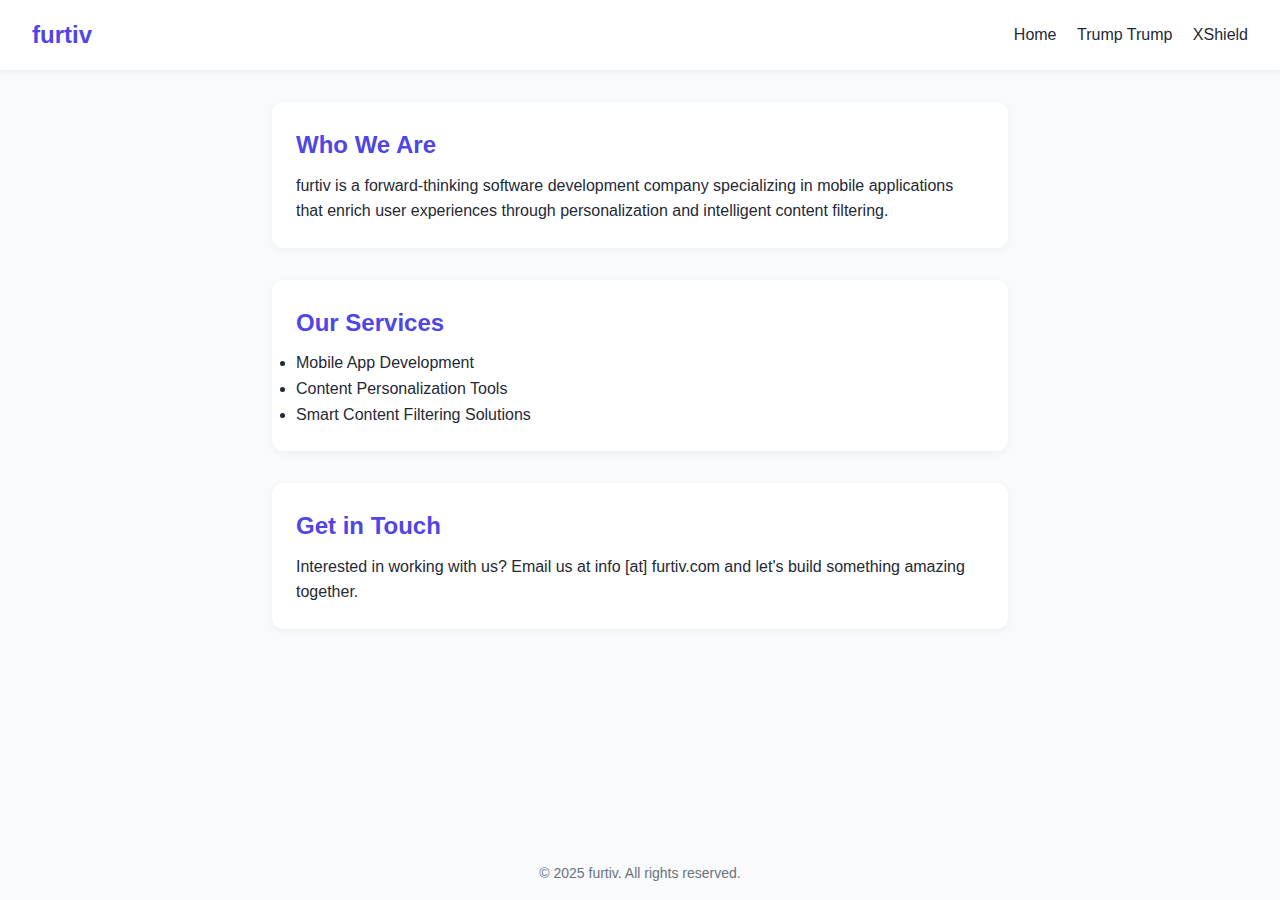
<file: index.html>
<!-- index.html -->
<!DOCTYPE html>
<html lang="en">
<head>
  <meta charset="UTF-8" />
  <meta name="viewport" content="width=device-width, initial-scale=1.0" />
  <title>furtiv - Mobile App Development</title>
  <link rel="stylesheet" href="styles.css" />
</head>
<body>
  <header>
    <h1>furtiv</h1>
    <nav>
      <a href="index.html">Home</a>
      <a href="trumptrump.html">Trump Trump</a>
      <a href="xshield.html">XShield</a>
    </nav>
  </header>
  <main>
    <section>
      <h2>Who We Are</h2>
      <p>furtiv is a forward-thinking software development company specializing in mobile applications that enrich user experiences through personalization and intelligent content filtering.</p>
    </section>
    <section>
      <h2>Our Services</h2>
      <ul>
        <li>Mobile App Development</li>
        <li>Content Personalization Tools</li>
        <li>Smart Content Filtering Solutions</li>
      </ul>
    </section>
    <section>
      <h2>Get in Touch</h2>
      <p>Interested in working with us? Email us at <span id="email"></span> and let's build something amazing together.</p>
    </section>
  </main>
  <footer>
    &copy; 2025 furtiv. All rights reserved.
  </footer>
  <script>
    // Email obfuscation to avoid spam bots
    const user = 'info';
    const domain = 'furtiv.com';
    const emailElement = document.getElementById('email');
    emailElement.textContent = `${user} [at] ${domain}`;
    emailElement.title = `${user}@${domain}`;
  </script>
</body>
</html>
</file>
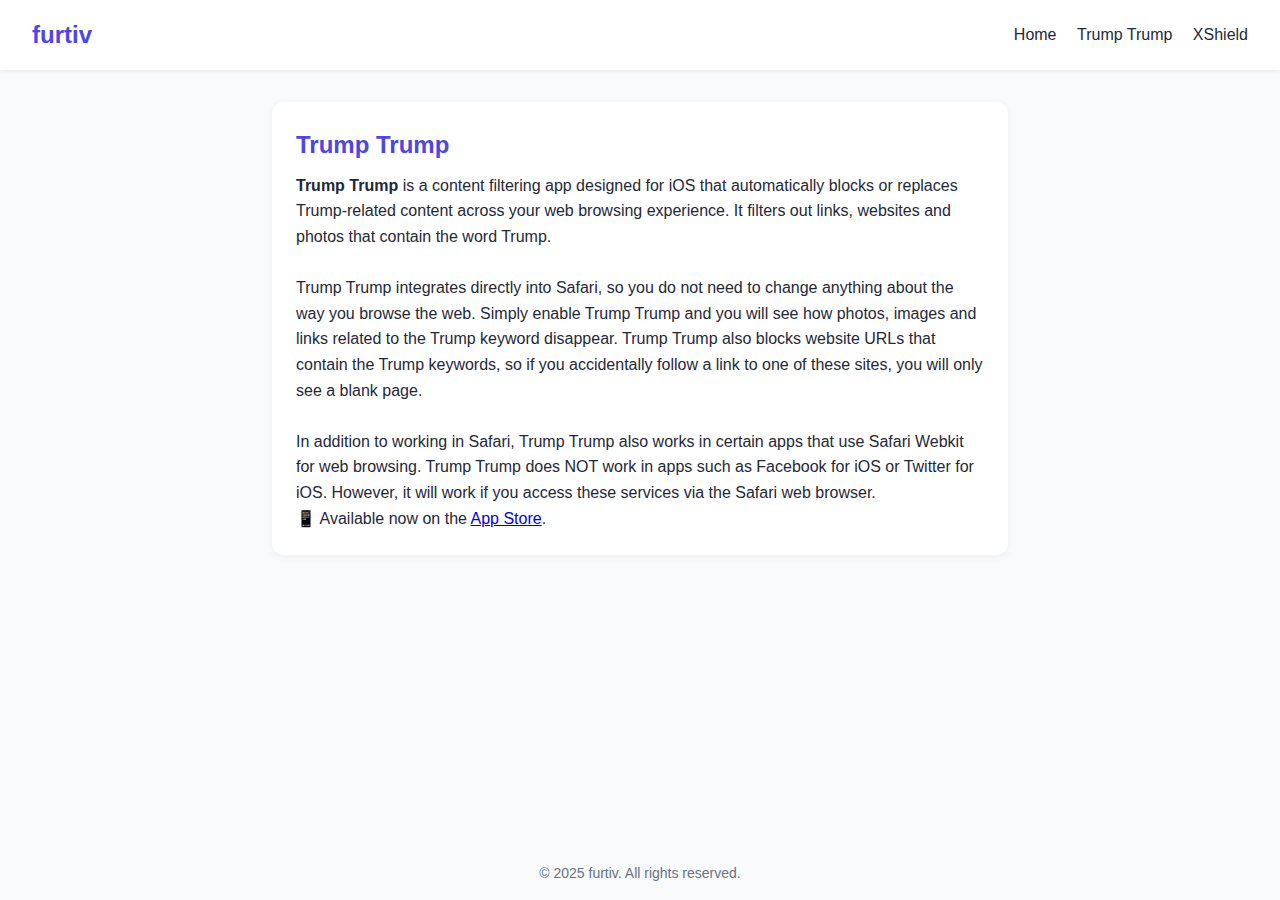
<file: trumptrump.html>
<!-- trumptrump.html -->
<!DOCTYPE html>
<html lang="en">
<head>
  <meta charset="UTF-8" />
  <meta name="viewport" content="width=device-width, initial-scale=1.0" />
  <title>Trump Trump - furtiv</title>
  <link rel="stylesheet" href="styles.css" />
</head>
<body>
  <header>
    <h1>furtiv</h1>
    <nav>
      <a href="index.html">Home</a>
      <a href="trumptrump.html">Trump Trump</a>
      <a href="xshield.html">XShield</a>
    </nav>
  </header>
  <main>
    <section>
      <h2>Trump Trump</h2>
      <p><strong>Trump Trump</strong> is a content filtering app designed for iOS that automatically blocks or replaces Trump-related content across your web browsing experience.   It filters out links, websites and photos that contain the word Trump.</p>
      <br>
      <p>Trump Trump integrates directly into Safari, so you do not need to change anything about the way you browse the web. Simply enable Trump Trump and you will see how photos, images and links related to the Trump keyword disappear. Trump Trump also blocks website URLs that contain the Trump keywords, so if you accidentally follow a link to one of these sites, you will only see a blank page.</p>
      <br>
      <p>In addition to working in Safari, Trump Trump also works in certain apps that use Safari Webkit for web browsing. Trump Trump does NOT work in apps such as Facebook for iOS or Twitter for iOS. However, it will work if you access these services via the Safari web browser.</p>
      <p>
        📱 Available now on the
        <a href="https://apps.apple.com/gb/app/trump-trump-block-trump-content/id1056259294" target="_blank" rel="noopener noreferrer">App Store</a>.
      </p>
    </section>
  </main>
  <footer>
    &copy; 2025 furtiv. All rights reserved.
  </footer>
</body>
</html>
</file>
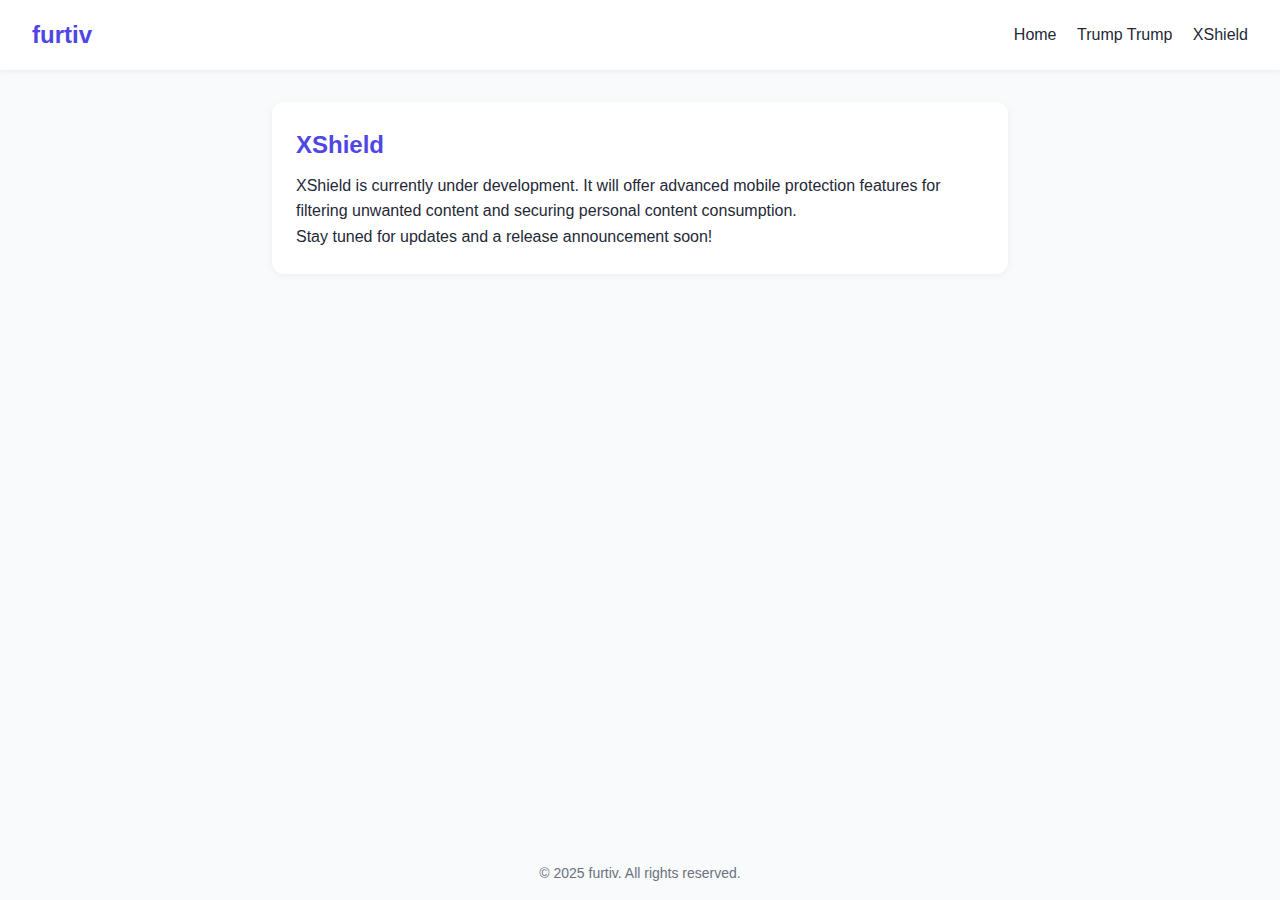
<file: xshield.html>
<!-- xshield.html -->
<!DOCTYPE html>
<html lang="en">
<head>
  <meta charset="UTF-8" />
  <meta name="viewport" content="width=device-width, initial-scale=1.0" />
  <title>XShield - furtiv</title>
  <link rel="stylesheet" href="styles.css" />
</head>
<body>
  <header>
    <h1>furtiv</h1>
    <nav>
      <a href="index.html">Home</a>
      <a href="trumptrump.html">Trump Trump</a>
      <a href="xshield.html">XShield</a>
    </nav>
  </header>
  <main>
    <section>
      <h2>XShield</h2>
      <p>XShield is currently under development. It will offer advanced mobile protection features for filtering unwanted content and securing personal content consumption.</p>
      <p>Stay tuned for updates and a release announcement soon!</p>
    </section>
  </main>
  <footer>
    &copy; 2025 furtiv. All rights reserved.
  </footer>
</body>
</html>
</file>
<file: styles.css>
:root {
    --primary-color: #4f46e5;
    --text-color: #1f2937;
    --bg-color: #f9fafb;
  }
  
  * {
    margin: 0;
    padding: 0;
    box-sizing: border-box;
    font-family: 'Segoe UI', Tahoma, Geneva, Verdana, sans-serif;
  }
  
  body {
    background-color: var(--bg-color);
    color: var(--text-color);
    line-height: 1.6;
    display: flex;
    flex-direction: column;
    min-height: 100vh;
  }
  
  header {
    background: white;
    padding: 1rem 2rem;
    box-shadow: 0 2px 4px rgba(0,0,0,0.05);
    display: flex;
    justify-content: space-between;
    align-items: center;
    flex-wrap: wrap;
  }
  
  header h1 {
    color: var(--primary-color);
    font-size: 1.5rem;
    text-transform: lowercase;
  }
  
  nav a {
    margin-left: 1rem;
    text-decoration: none;
    color: var(--text-color);
    font-weight: 500;
  }
  
  nav a:hover {
    color: var(--primary-color);
  }
  
  main {
    flex: 1;
    padding: 2rem;
    display: flex;
    flex-direction: column;
    gap: 2rem;
  }
  
  section {
    background: white;
    padding: 1.5rem;
    border-radius: 0.75rem;
    box-shadow: 0 2px 8px rgba(0,0,0,0.05);
  }
  
  h2 {
    margin-bottom: 0.5rem;
    color: var(--primary-color);
  }
  
  footer {
    text-align: center;
    padding: 1rem;
    font-size: 0.875rem;
    color: #6b7280;
  }
  
  @media (min-width: 768px) {
    main {
      max-width: 800px;
      margin: 0 auto;
    }
  }
</file>
